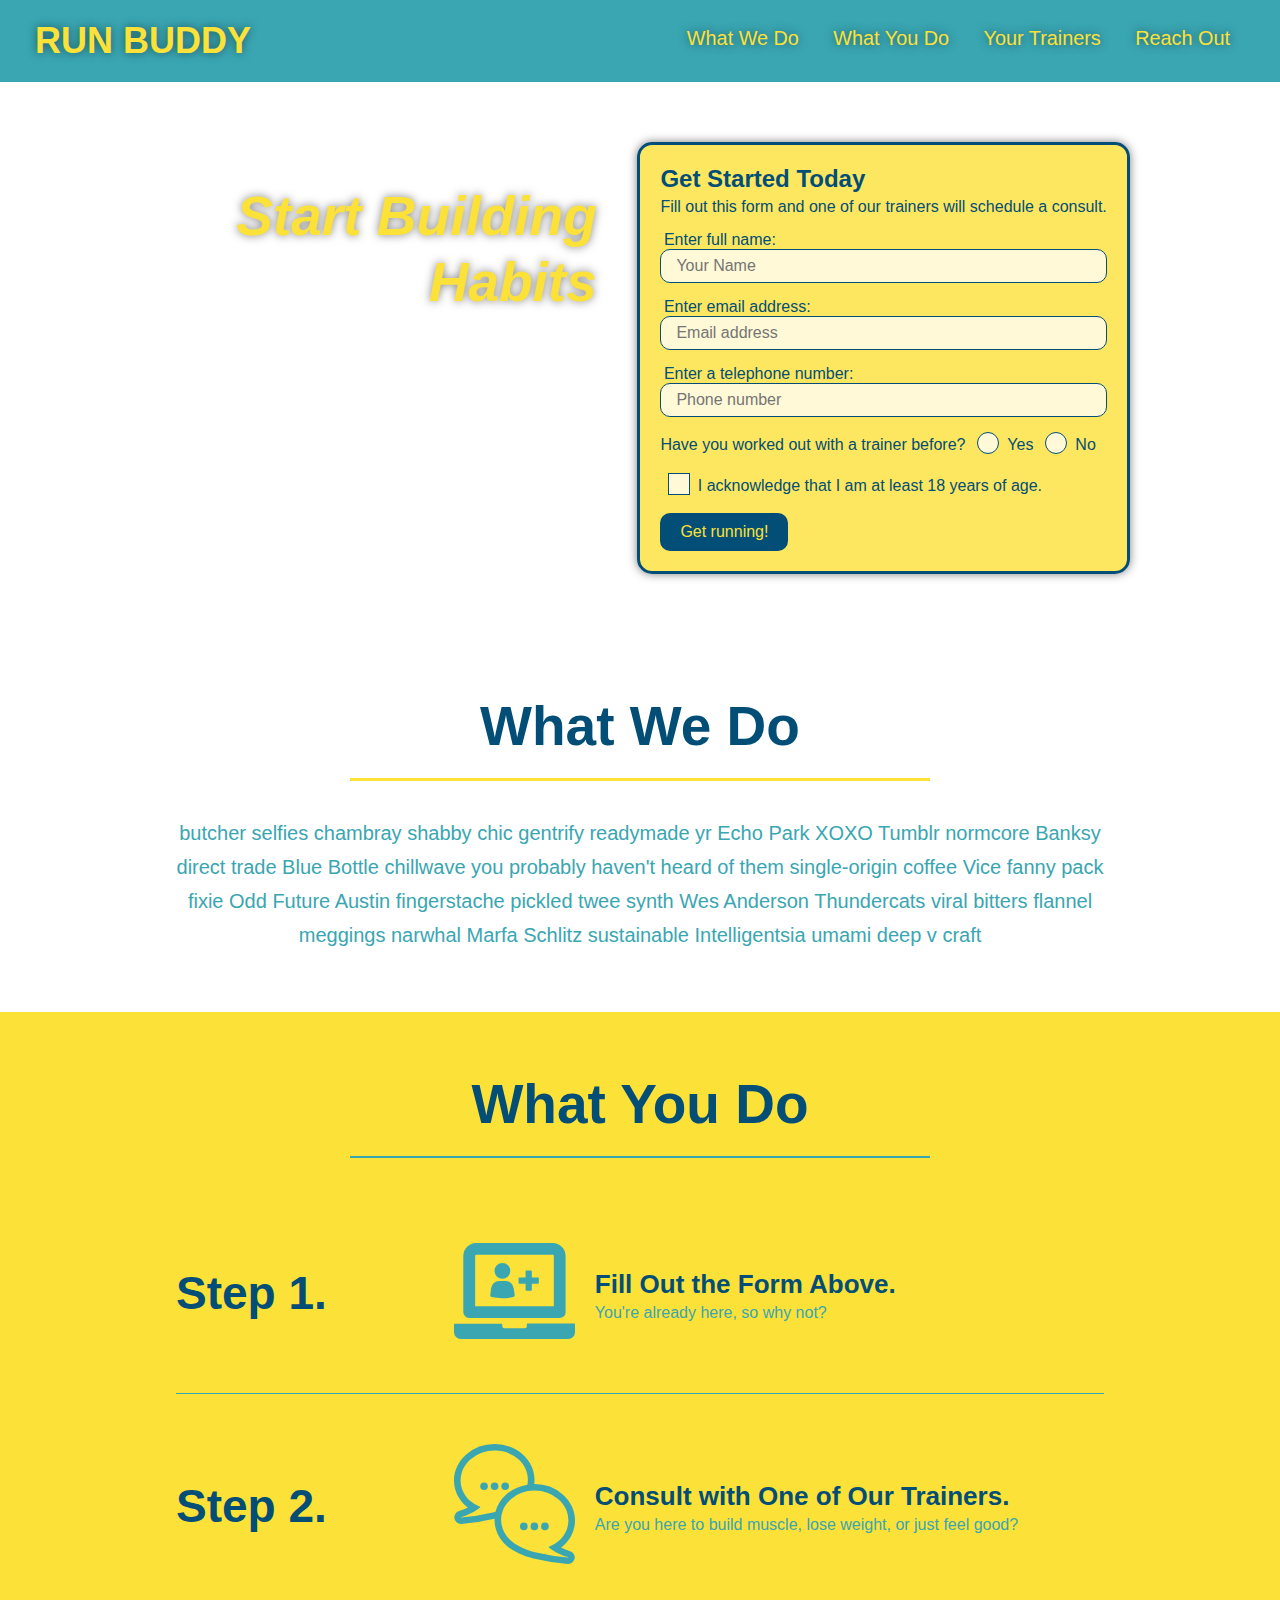
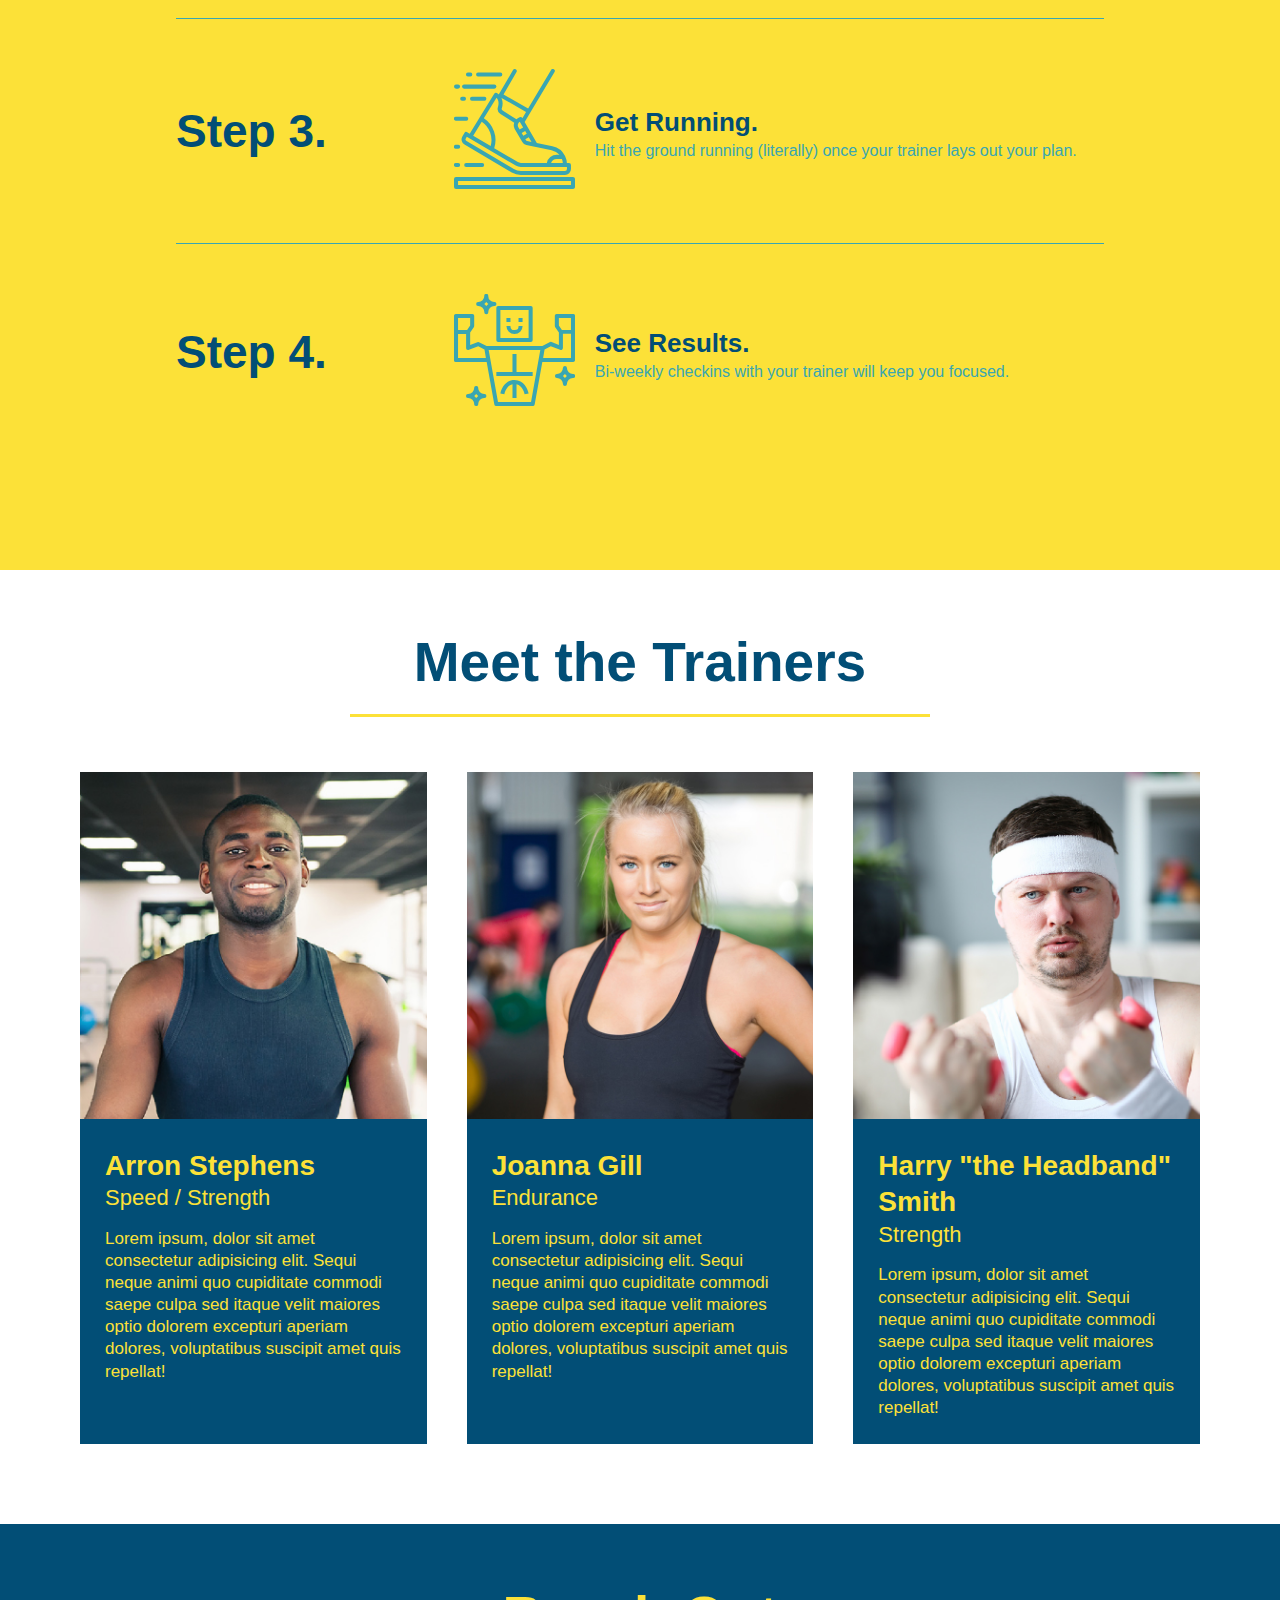
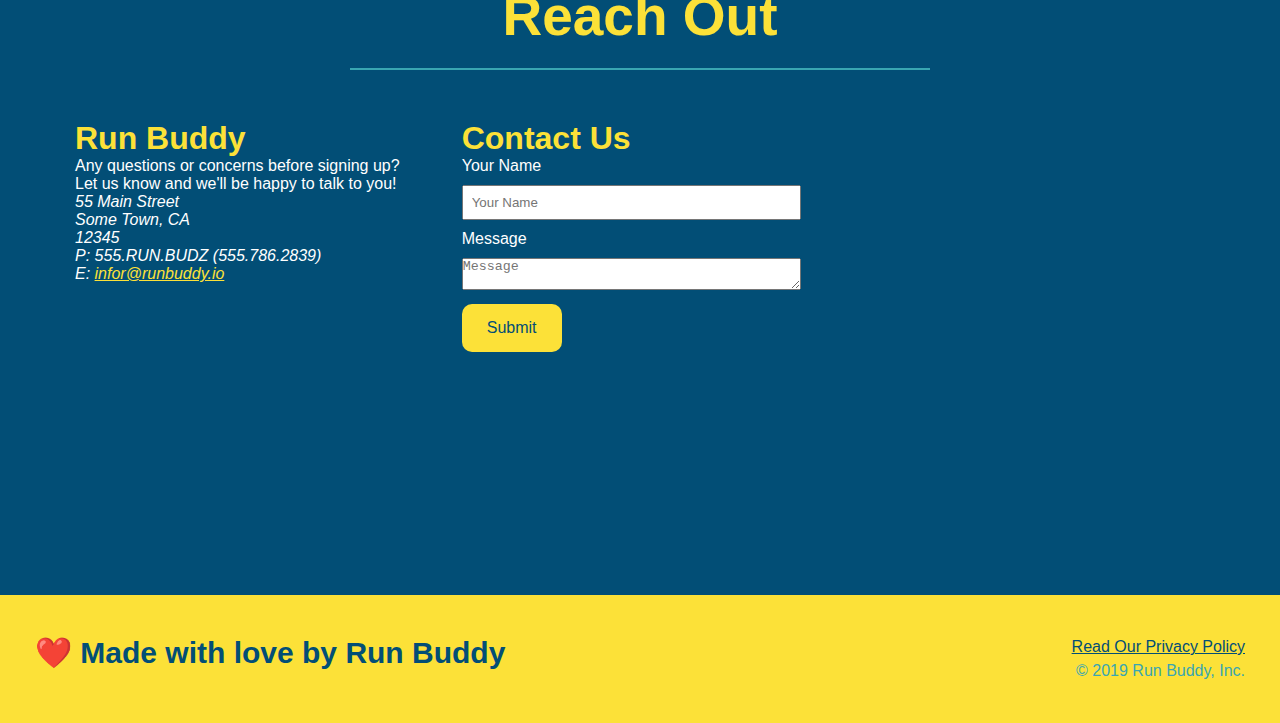
<file: index.html>
<!DOCTYPE html>
<html lang="en">
    <head>
        <meta charset="UTF-8"/>
        <meta name="viewport" content="width=device-widh, initial-scale=1.0"/>
        <title>Run Buddy</title>
    </head>

<link rel="stylesheet" href="./assets/css/style.css" />
    <!-- navigation -->
    <header>
        <h1>
            <a href="/">RUN BUDDY</a>
        </h1>
        <nav>
            <!-- Unordered list element -->
            <ul>
                <li>
                    <!-- anchor element -->
                    <a href="#what-we-do">What We Do</a>
                <li>
                    <a href="#what-you-do">What You Do</a>
                </li>
                <li>
                    <a href="#your-trainers">Your Trainers</a>
                </li>
                <li>
                    <a href="#reach-out">Reach Out</a>
                </li>
            </ul>
        </nav>
    </header>

    <!-- hero/jumbotron -->
    <section class="hero">
      <div class="hero-cta">
        <h2>Start Building Habits</h2>
        <p>
          Lorem ipsum dolor sit amet consectetur adipisicing elit. Eum, consequuntur? Temporibus facere ut neque, esse veritatis eveniet nostrum placeat omnis reiciendis error! Impedit similique commodi alias iusto architecto voluptate quam!
        </p>
      </div>
      
        <div class="hero-form">
           <div>
            <h3>Get Started Today</h3>
            <p>Fill out this form and one of our trainers will schedule a consult.</p>
            <!-- Add form element -->
            <form>
                <label for="name">Enter full name:</label>
                <input type="text" placeholder="Your Name" name="name" id="name" class="form-input"/>

                <label for="email">Enter email address:</label>
                <input type="email" placeholder="Email address" name="email" id="email" class="form-input"/>

                <label for="name">Enter a telephone number:</label>
                <input type="tel" placeholder="Phone number" name="phone" id="phone" class="form-input"/>

              <p>
                Have you worked out with a trainer before?
                <span class="radio-wrapper">
                  <input type="radio" name="trainer-confirm" id="trainer-yes" />
                  <label for="trainer-yes">Yes</label>
                </span>
                <span class="radio-wrapper">
                  <input type="radio" name="trainer-confirm" id="trainer-no" />
                  <label for="trainer-no">No</label>
                </span>
              </p>
              <p>
                <span class="checkbox-wrapper"> 
                  <input type="checkbox" name="age-confirm" id="checkbox"/>
                  <label for="checkbox">I acknowledge that I am at least 18 years of age. </label>
                </span> 
              </p>
                <button type="submit">
                    Get running!
                </button>
            </form>
          </div>
        </div>
    </section>
    <!-- end hero -->

    <!-- "what we do" section -->
<section id="what-we-do" class="intro">
  <div class="flex-row">
    <h2 class="section-title primary-border">What We Do</h2>
  </div>

  <div class="flex-row">
    <p>
      butcher selfies chambray shabby chic gentrify readymade yr Echo Park XOXO Tumblr normcore Banksy direct trade Blue Bottle chillwave you probably haven't heard of them single-origin coffee Vice fanny pack fixie Odd Future Austin fingerstache pickled twee synth Wes Anderson Thundercats viral bitters flannel meggings narwhal Marfa Schlitz sustainable Intelligentsia umami deep v craft
    </p>
  </div>
  </section>
  
  <!-- "what you do" section -->
  <section id="what-you-do" class="steps">
    <div class="flex-row">
      <h2 class="section-title secondary-border">What You Do</h2>
    </div>

    <div class="step">
      <h3>Step 1.</h3>
      <div class="step-info">
        <div class="step-img">
          <img src="assets/images/step-1.svg" alt="" />
        </div>
        <div class="step-text">
          <h4>Fill Out the Form Above.</h4>
          <p>You're already here, so why not?</p>
        </div>
      </div>
    </div>

    <div class="step">
      <h3>Step 2.</h3>
      <div class="step-info">
        <div class="step-img">
          <img src="assets/images/step-2.svg" alt="" />
        </div>
        <div class="step-text">
          <h4>Consult with One of Our Trainers.</h4>
          <p>Are you here to build muscle, lose weight, or just feel good?</p>
        </div>
      </div>
    </div>
  
    <div class="step">
      <h3>Step 3.</h3>
      <div class="step-info">
        <div class="step-img">
          <img src="assets/images/step-3.svg" alt="" />
        </div>
        <div class="step-text">
          <h4>Get Running.</h4>
          <p>Hit the ground running (literally) once your trainer lays out your plan.</p>
        </div>
      </div>
    </div>
    
    <div class="step">
      <h3>Step 4.</h3>
      <div class="step-info">
        <div class="step-img">
          <img src="assets/images/step-4.svg" alt="" />
        </div>
        <div class="step-text">
          <h4>See Results.</h4>
          <p>Bi-weekly checkins with your trainer will keep you focused.</p>
        </div>
      </div>
    </div>
  </section>

     <!-- "meet the trainers" section -->
     <section id="your-trainers">
       <div class="flex-row">
          <h2 class="section-title primary-border">Meet the Trainers</h2>
      </div>

      <div class="trainers">
        <article class="trainer">
            <img src="assets/images/01-05-trainers/trainer-1.jpg" alt="Arron Stephens in his workout clothes, ready to pump iron" />
            <div class="trainer-bio">
              <h3 class="trainer-name">Arron Stephens</h3>
              <h4 class="trainer-role">Speed / Strength</h4>
              <p>
                Lorem ipsum, dolor sit amet consectetur adipisicing elit. Sequi neque animi quo cupiditate commodi saepe culpa sed
                itaque velit maiores optio dolorem excepturi aperiam dolores, voluptatibus suscipit amet quis repellat!
              </p>
            </div>
          </article>

          <article class="trainer">
              <img src="assets/images/01-05-trainers/trainer-2.jpg" alt="Joanna Gill cooling off after a workout" />
              <div class="trainer-bio">
                  <h3 class="trainer-name">Joanna Gill</h3>
                  <h4 class="trainer-role">Endurance</h4>
                  <p>
                    Lorem ipsum, dolor sit amet consectetur adipisicing elit. Sequi neque animi quo cupiditate commodi saepe culpa sed
                    itaque velit maiores optio dolorem excepturi aperiam dolores, voluptatibus suscipit amet quis repellat!
                  </p>
                </div>
          </article>

          <article class="trainer">
              <img src="assets/images/01-05-trainers/trainer-3.jpg" alt="Harry Smith wearing a headband and lifting comically small pink weights" />
              <div class="trainer-bio">
                  <h3 class="trainer-name">Harry "the Headband" Smith</h3>
                  <h4 class="trainer-role">Strength</h4>
                  <p>
                    Lorem ipsum, dolor sit amet consectetur adipisicing elit. Sequi neque animi quo cupiditate commodi saepe culpa sed
                    itaque velit maiores optio dolorem excepturi aperiam dolores, voluptatibus suscipit amet quis repellat!
                  </p>
              </div>
          </article>
            </div>
  </section>

     <!-- "reach out" section -->
     <section id="reach-out" class="contact">
      <div class="flex-row">
        <h2 class="section-title secondary-border">
          Reach Out
        </h2>
      </div>

      <div class="contact-info">
        <div>
          <h3>Run Buddy</h3>
          <p>
            Any questions or concerns before signing up?
            <br />
            Let us know and we'll be happy to talk to you!
          </p>

          <address>
            55 Main Street <br />
            Some Town, CA <br />
            12345 <br />
            P: 555.RUN.BUDZ (555.786.2839) <br />
            E: <a href="mailto:info@runbuddy.io">infor@runbuddy.io</a>
          </address>

          </div>

          <div class="contact-form">
            <h3>Contact Us</h3>
            <div>
              <label for="contact-name">Your Name</label>
              <br />
              <input class="contact-padding" type="text" id="contact-name" placeholder="Your Name">
            </div>
            <div>
              <label for="contact-message">Message</label>
              <br />
              <textarea id="contact-message" placeholder="Message"></textarea>
            </div>
              <button type="submit">Submit</button>
            </form>
          </div>

        <iframe src="https://www.google.com/maps/embed?pb=!1m18!1m12!1m3!1d3162.706125682553!2d-77.47088348525115!3d37.5619869797987!2m3!1f0!2f0!3f0!3m2!1i1024!2i768!4f13.1!3m3!1m2!1s0x89b11155481e5631%3A0x2fa84754956ac759!2s2700%20W%20Broad%20St%2C%20Richmond%2C%20VA%2023220!5e0!3m2!1sen!2sus!4v1653663096546!5m2!1sen!2sus" frameborder="0" style="border:0;" allowfullscreen>
        </iframe>
    </div>
  </section>
     
    <!-- footer -->
    <footer>
        <h2>❤️ Made with love by Run Buddy</h2>
        <div>
            <a href="#">Read Our Privacy Policy</a><br />
            &copy; 2019 Run Buddy, Inc.
          </div>
    </footer>
  </body>
</html>
</file>
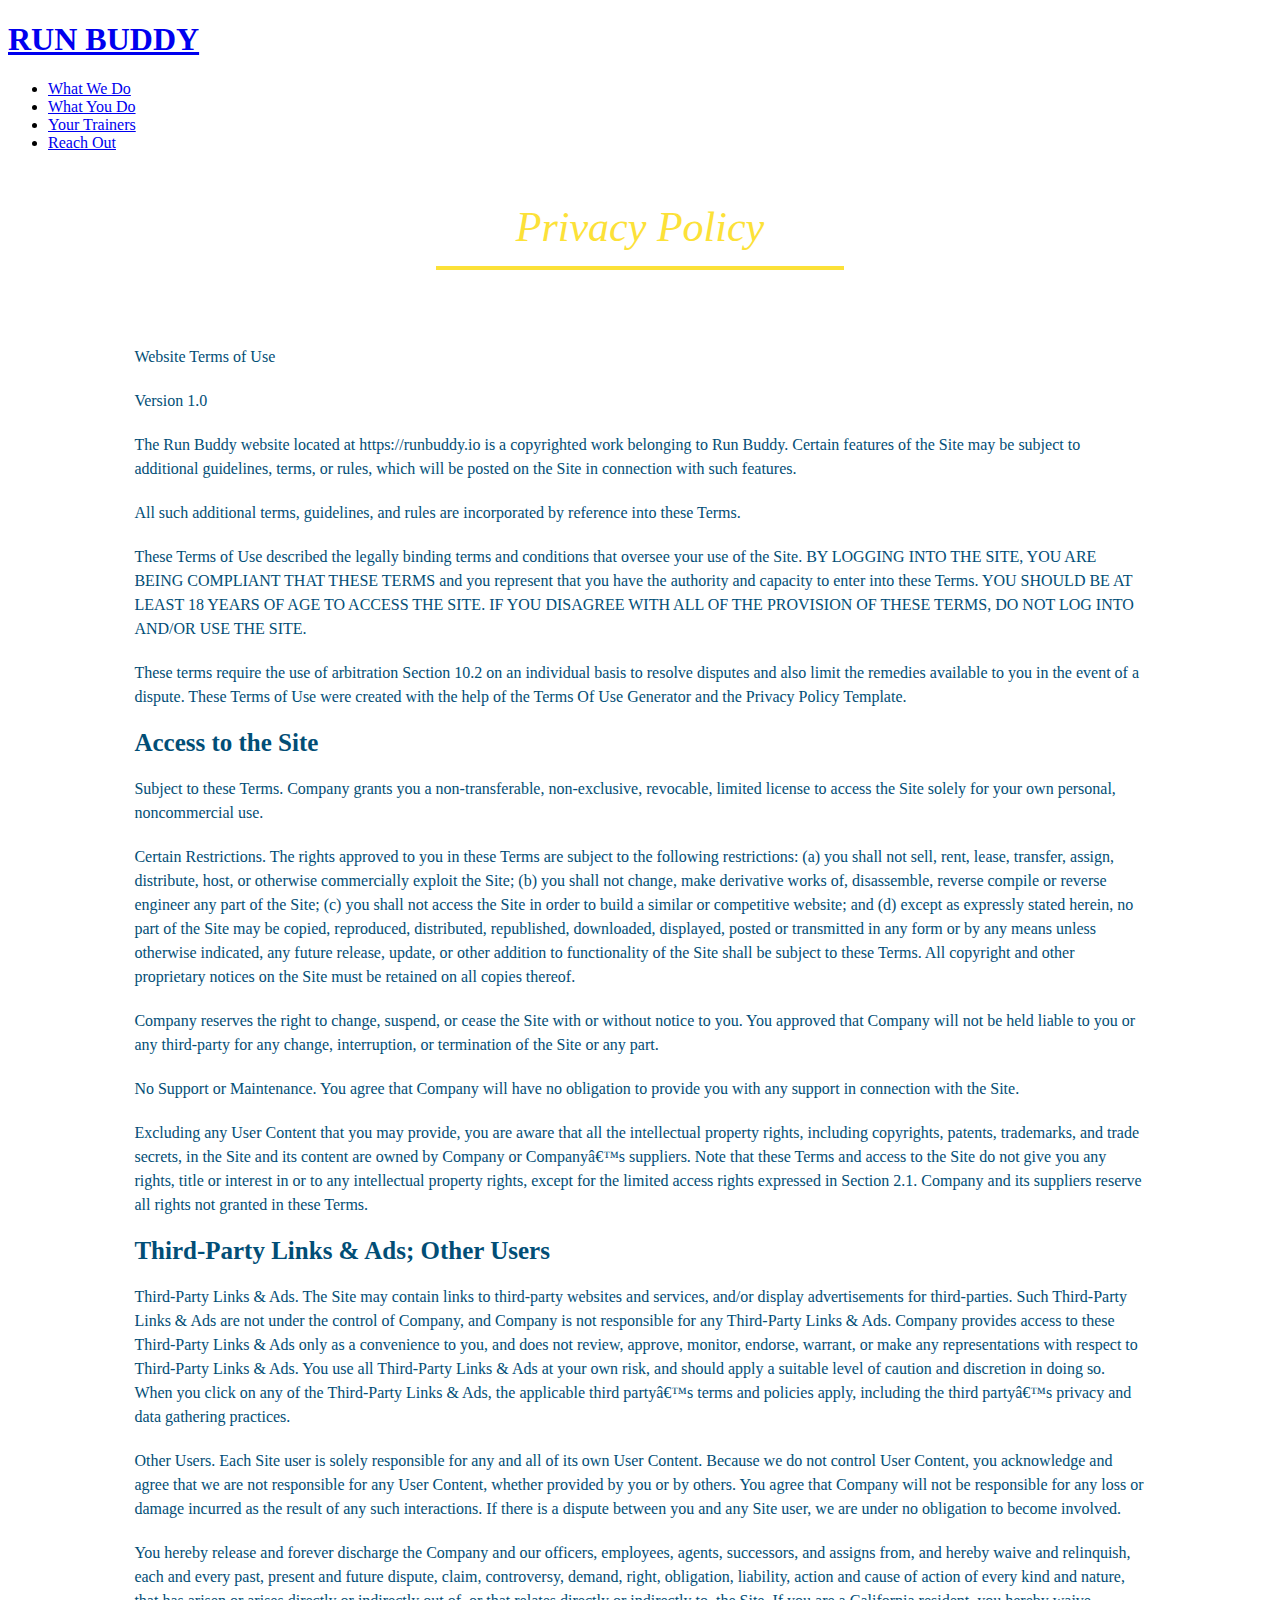
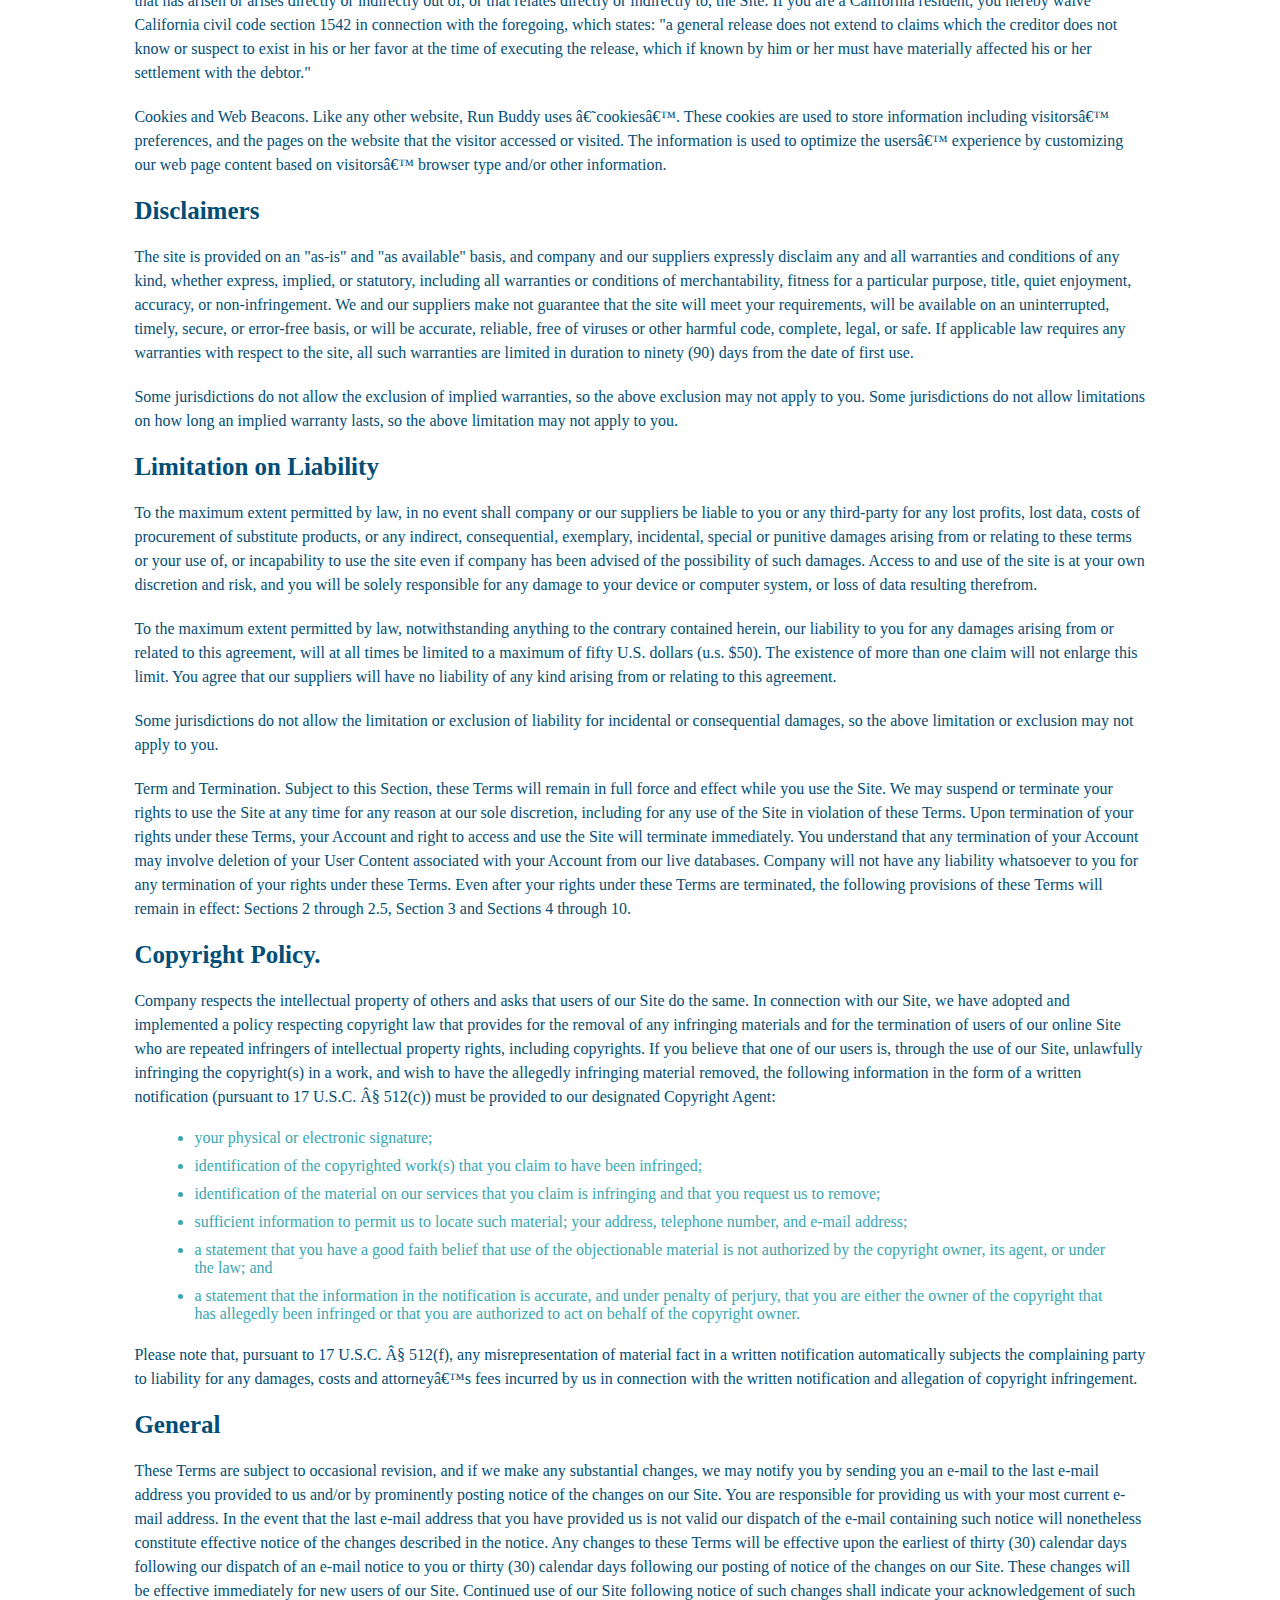
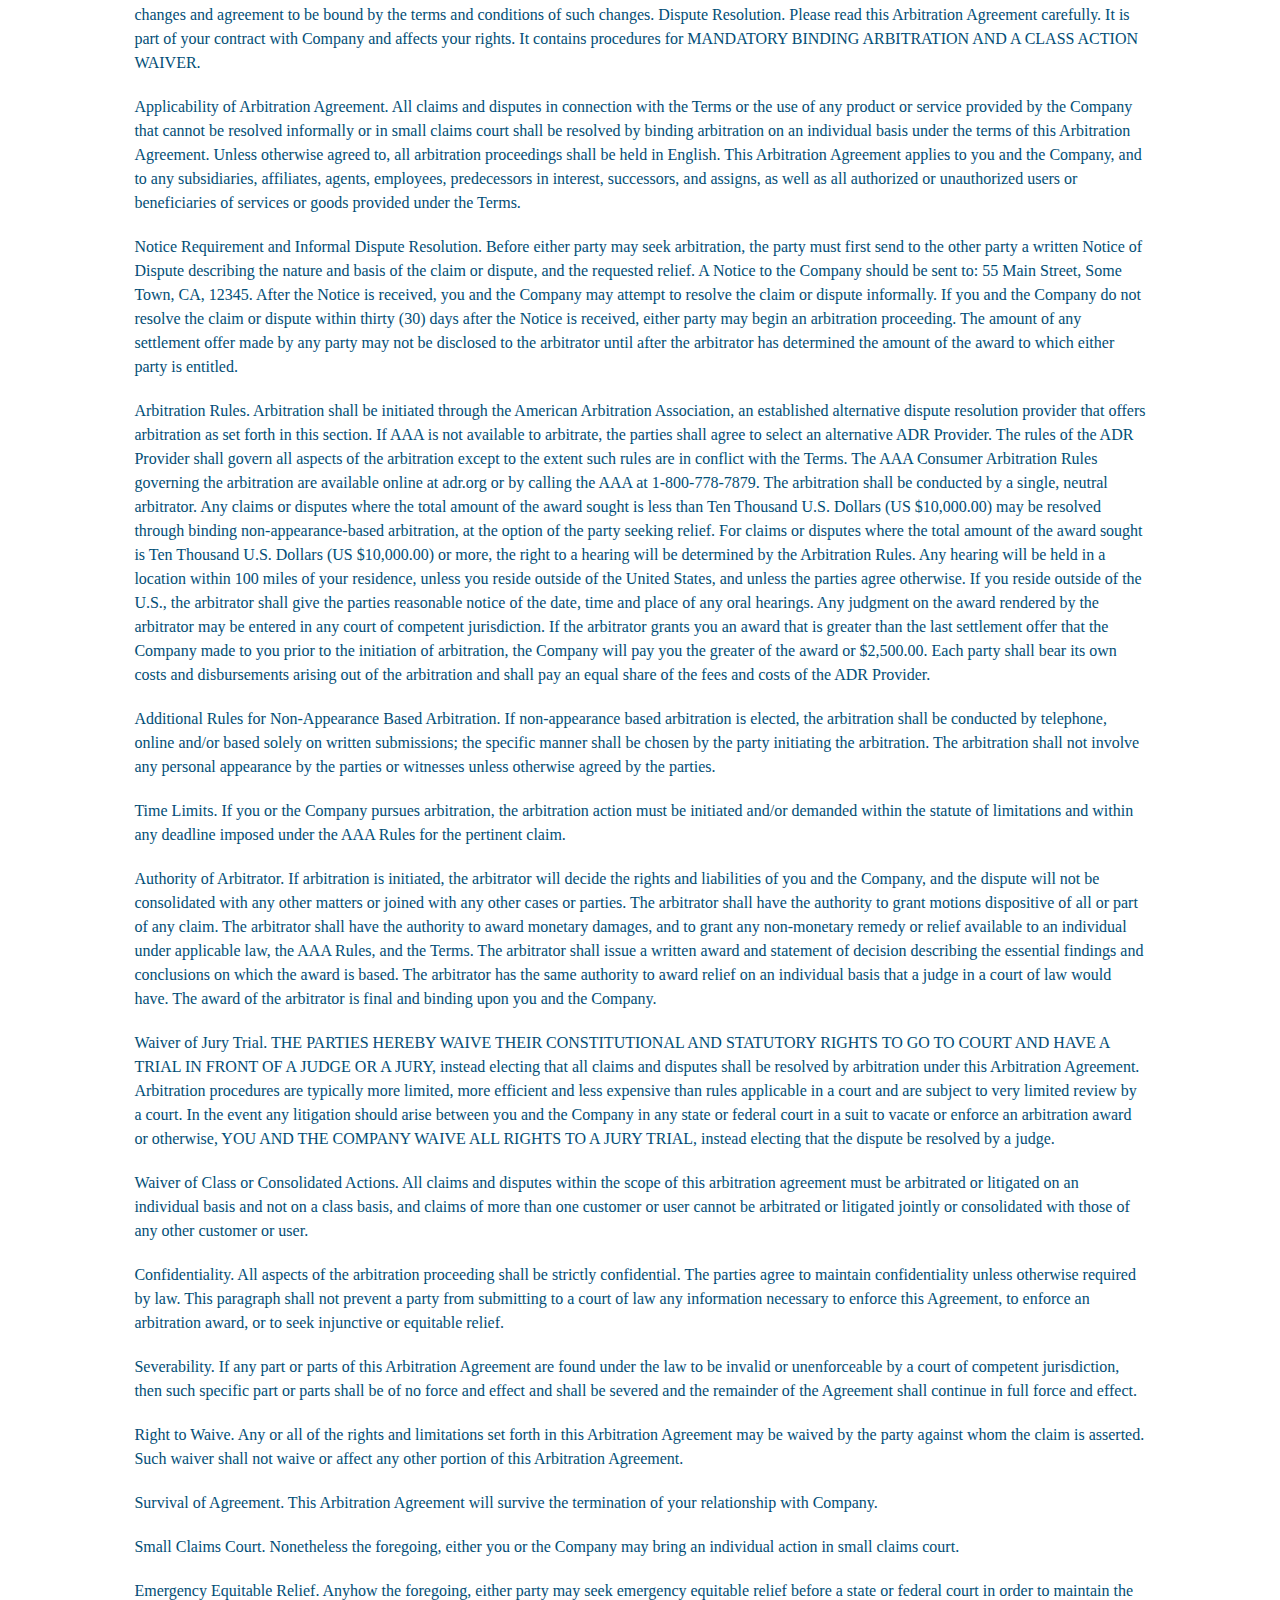
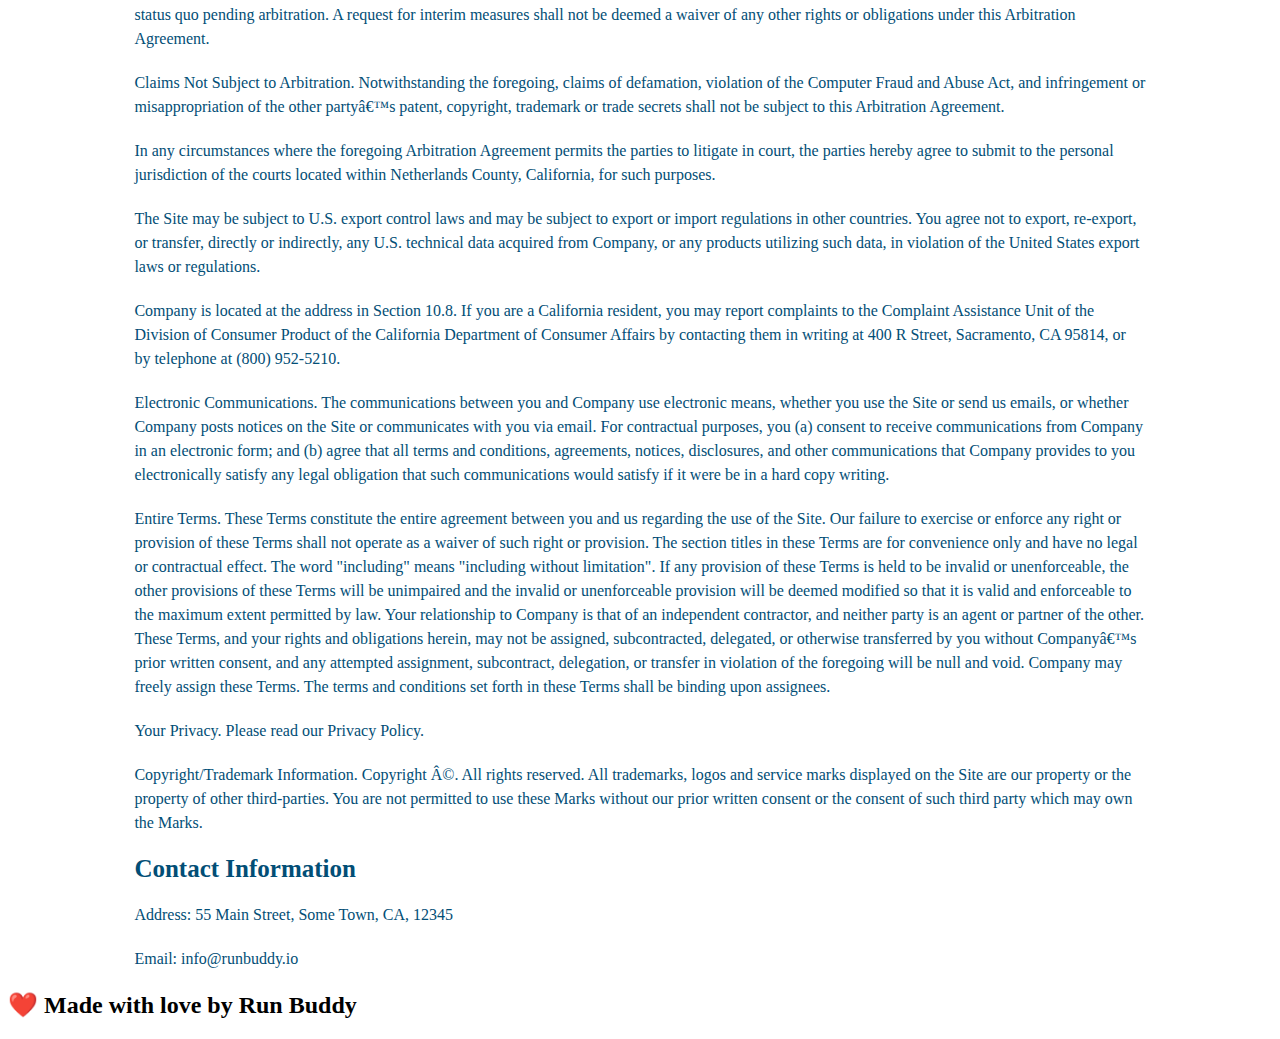
<file: assets/privacy-policy.html>
<!DOCTYPE html>
<html lang="en">
  <head>
    <meta charset="UTF-8" />
    <meta name="viewport" content="width=device-widh, initial-scale=1.0"/>
    <title>Privacy Policy - Run Buddy</title>
<link rel="stylesheet" href="./css/secondary-styles.css" />

 
<header>
  <h1>
      <a href="/">RUN BUDDY</a>
  </h1>
  <nav>
      <!-- Unordered list element -->
      <ul>
          <li>
              <!-- anchor element -->
              <a href="#what-we-do">What We Do</a>
          <li>
              <a href="#what-you-do">What You Do</a>
          </li>
          <li>
              <a href="#your-trainers">Your Trainers</a>
          </li>
          <li>
              <a href="#reach-out">Reach Out</a>
          </li>
      </ul>
  </nav>
</header>
  <!-- navigation -->
  <header>
    <section class="hero">
        <h2 class="page-title">
        Privacy Policy
        </h2>
    </section>

<article class="secondary-content">

    <p>
        Website Terms of Use
      </p>

      <p>
        Version 1.0
      </p>

      <p>
        The Run Buddy website located at https://runbuddy.io is a copyrighted work belonging to Run Buddy. Certain
        features of the Site may be subject to additional guidelines, terms, or rules, which will be posted on the Site
        in connection with such features.
      </p>

      <p>
        All such additional terms, guidelines, and rules are incorporated by reference into these Terms.
      </p>

      <p>
        These Terms of Use described the legally binding terms and conditions that oversee your use of the Site. BY
        LOGGING INTO THE SITE, YOU ARE BEING COMPLIANT THAT THESE TERMS and you represent that you have the authority
        and capacity to enter into these Terms. YOU SHOULD BE AT LEAST 18 YEARS OF AGE TO ACCESS THE SITE. IF YOU
        DISAGREE WITH ALL OF THE PROVISION OF THESE TERMS, DO NOT LOG INTO AND/OR USE THE SITE.
      </p>

      <p>
        These terms require the use of arbitration Section 10.2 on an individual basis to resolve disputes and also
        limit the remedies available to you in the event of a dispute. These Terms of Use were created with the help of
        the Terms Of Use Generator and the Privacy Policy Template.
      </p>

      <h3>
        Access to the Site
      </h3>

      <p>
        Subject to these Terms. Company grants you a non-transferable, non-exclusive, revocable, limited license to
        access the Site solely for your own personal, noncommercial use.
      </p>

      <p>
        Certain Restrictions. The rights approved to you in these Terms are subject to the following restrictions: (a)
        you shall not sell, rent, lease, transfer, assign, distribute, host, or otherwise commercially exploit the Site;
        (b) you shall not change, make derivative works of, disassemble, reverse compile or reverse engineer any part of
        the Site; (c) you shall not access the Site in order to build a similar or competitive website; and (d) except
        as expressly stated herein, no part of the Site may be copied, reproduced, distributed, republished, downloaded,
        displayed, posted or transmitted in any form or by any means unless otherwise indicated, any future release,
        update, or other addition to functionality of the Site shall be subject to these Terms. All copyright and other
        proprietary notices on the Site must be retained on all copies thereof.
      </p>

      <p>
        Company reserves the right to change, suspend, or cease the Site with or without notice to you. You approved
        that Company will not be held liable to you or any third-party for any change, interruption, or termination of
        the Site or any part.
      </p>

      <p>
        No Support or Maintenance. You agree that Company will have no obligation to provide you with any support in
        connection with the Site.
      </p>

      <p>
        Excluding any User Content that you may provide, you are aware that all the intellectual property rights,
        including copyrights, patents, trademarks, and trade secrets, in the Site and its content are owned by Company
        or Companyâ€™s suppliers. Note that these Terms and access to the Site do not give you any rights, title or
        interest in or to any intellectual property rights, except for the limited access rights expressed in Section
        2.1. Company and its suppliers reserve all rights not granted in these Terms.
      </p>

      <h3>
        Third-Party Links & Ads; Other Users
      </h3>

      <p>
        Third-Party Links & Ads. The Site may contain links to third-party websites and services, and/or display
        advertisements for third-parties. Such Third-Party Links & Ads are not under the control of Company, and Company
        is not responsible for any Third-Party Links & Ads. Company provides access to these Third-Party Links & Ads
        only as a convenience to you, and does not review, approve, monitor, endorse, warrant, or make any
        representations with respect to Third-Party Links & Ads. You use all Third-Party Links & Ads at your own risk,
        and should apply a suitable level of caution and discretion in doing so. When you click on any of the
        Third-Party Links & Ads, the applicable third partyâ€™s terms and policies apply, including the third partyâ€™s
        privacy and data gathering practices.
      </p>

      <p>
        Other Users. Each Site user is solely responsible for any and all of its own User Content. Because we do not
        control User Content, you acknowledge and agree that we are not responsible for any User Content, whether
        provided by you or by others. You agree that Company will not be responsible for any loss or damage incurred as
        the result of any such interactions. If there is a dispute between you and any Site user, we are under no
        obligation to become involved.
      </p>

      <p>
        You hereby release and forever discharge the Company and our officers, employees, agents, successors, and
        assigns from, and hereby waive and relinquish, each and every past, present and future dispute, claim,
        controversy, demand, right, obligation, liability, action and cause of action of every kind and nature, that has
        arisen or arises directly or indirectly out of, or that relates directly or indirectly to, the Site. If you are
        a California resident, you hereby waive California civil code section 1542 in connection with the foregoing,
        which states: "a general release does not extend to claims which the creditor does not know or suspect to exist
        in his or her favor at the time of executing the release, which if known by him or her must have materially
        affected his or her settlement with the debtor."
      </p>

      <p>
        Cookies and Web Beacons. Like any other website, Run Buddy uses â€˜cookiesâ€™. These cookies are used to store
        information including visitorsâ€™ preferences, and the pages on the website that the visitor accessed or visited.
        The information is used to optimize the usersâ€™ experience by customizing our web page content based on visitorsâ€™
        browser type and/or other information.
      </p>

      <h3>
        Disclaimers
      </h3>

      <p>
        The site is provided on an "as-is" and "as available" basis, and company and our suppliers expressly disclaim
        any and all warranties and conditions of any kind, whether express, implied, or statutory, including all
        warranties or conditions of merchantability, fitness for a particular purpose, title, quiet enjoyment, accuracy,
        or non-infringement. We and our suppliers make not guarantee that the site will meet your requirements, will be
        available on an uninterrupted, timely, secure, or error-free basis, or will be accurate, reliable, free of
        viruses or other harmful code, complete, legal, or safe. If applicable law requires any warranties with respect
        to the site, all such warranties are limited in duration to ninety (90) days from the date of first use.
      </p>

      <p>
        Some jurisdictions do not allow the exclusion of implied warranties, so the above exclusion may not apply to
        you. Some jurisdictions do not allow limitations on how long an implied warranty lasts, so the above limitation
        may not apply to you.
      </p>

      <h3>
        Limitation on Liability
      </h3>

      <p>
        To the maximum extent permitted by law, in no event shall company or our suppliers be liable to you or any
        third-party for any lost profits, lost data, costs of procurement of substitute products, or any indirect,
        consequential, exemplary, incidental, special or punitive damages arising from or relating to these terms or
        your use of, or incapability to use the site even if company has been advised of the possibility of such
        damages. Access to and use of the site is at your own discretion and risk, and you will be solely responsible
        for any damage to your device or computer system, or loss of data resulting therefrom.
      </p>

      <p>
        To the maximum extent permitted by law, notwithstanding anything to the contrary contained herein, our liability
        to you for any damages arising from or related to this agreement, will at all times be limited to a maximum of
        fifty U.S. dollars (u.s. $50). The existence of more than one claim will not enlarge this limit. You agree that
        our suppliers will have no liability of any kind arising from or relating to this agreement.
      </p>

      <p>
        Some jurisdictions do not allow the limitation or exclusion of liability for incidental or consequential
        damages, so the above limitation or exclusion may not apply to you.
      </p>

      <p>
        Term and Termination. Subject to this Section, these Terms will remain in full force and effect while you use
        the Site. We may suspend or terminate your rights to use the Site at any time for any reason at our sole
        discretion, including for any use of the Site in violation of these Terms. Upon termination of your rights under
        these Terms, your Account and right to access and use the Site will terminate immediately. You understand that
        any termination of your Account may involve deletion of your User Content associated with your Account from our
        live databases. Company will not have any liability whatsoever to you for any termination of your rights under
        these Terms. Even after your rights under these Terms are terminated, the following provisions of these Terms
        will remain in effect: Sections 2 through 2.5, Section 3 and Sections 4 through 10.
      </p>

      <h3>
        Copyright Policy.
      </h3>

      <p>
        Company respects the intellectual property of others and asks that users of our Site do the same. In connection
        with our Site, we have adopted and implemented a policy respecting copyright law that provides for the removal
        of any infringing materials and for the termination of users of our online Site who are repeated infringers of
        intellectual property rights, including copyrights. If you believe that one of our users is, through the use of
        our Site, unlawfully infringing the copyright(s) in a work, and wish to have the allegedly infringing material
        removed, the following information in the form of a written notification (pursuant to 17 U.S.C. Â§ 512(c)) must
        be provided to our designated Copyright Agent:
      </p>

      <ul>
        <li>
          your physical or electronic signature;
        </li>
        <li>
          identification of the copyrighted work(s) that you claim to have been infringed;
        </li>
        <li>
          identification of the material on our services that you claim is infringing and that you request us to remove;
        </li>
        <li>
          sufficient information to permit us to locate such material; your address, telephone number, and e-mail
          address;
        </li>
        <li>
          a statement that you have a good faith belief that use of the objectionable material is not authorized by the
          copyright owner, its agent, or under the law; and
        </li>
        <li>
          a statement that the information in the notification is accurate, and under penalty of perjury, that you are
          either the owner of the copyright that has allegedly been infringed or that you are authorized to act on
          behalf of the copyright owner.
        </li>
      </ul>

      <p>
        Please note that, pursuant to 17 U.S.C. Â§ 512(f), any misrepresentation of material fact in a written
        notification automatically subjects the complaining party to liability for any damages, costs and attorneyâ€™s
        fees incurred by us in connection with the written notification and allegation of copyright infringement.
      </p>

      <h3>
        General
      </h3>

      <p>
        These Terms are subject to occasional revision, and if we make any substantial changes, we may notify you by
        sending you an e-mail to the last e-mail address you provided to us and/or by prominently posting notice of the
        changes on our Site. You are responsible for providing us with your most current e-mail address. In the event
        that the last e-mail address that you have provided us is not valid our dispatch of the e-mail containing such
        notice will nonetheless constitute effective notice of the changes described in the notice. Any changes to these
        Terms will be effective upon the earliest of thirty (30) calendar days following our dispatch of an e-mail
        notice to you or thirty (30) calendar days following our posting of notice of the changes on our Site. These
        changes will be effective immediately for new users of our Site. Continued use of our Site following notice of
        such changes shall indicate your acknowledgement of such changes and agreement to be bound by the terms and
        conditions of such changes. Dispute Resolution. Please read this Arbitration Agreement carefully. It is part of
        your contract with Company and affects your rights. It contains procedures for MANDATORY BINDING ARBITRATION AND
        A CLASS ACTION WAIVER.
      </p>

      <p>
        Applicability of Arbitration Agreement. All claims and disputes in connection with the Terms or the use of any
        product or service provided by the Company that cannot be resolved informally or in small claims court shall be
        resolved by binding arbitration on an individual basis under the terms of this Arbitration Agreement. Unless
        otherwise agreed to, all arbitration proceedings shall be held in English. This Arbitration Agreement applies to
        you and the Company, and to any subsidiaries, affiliates, agents, employees, predecessors in interest,
        successors, and assigns, as well as all authorized or unauthorized users or beneficiaries of services or goods
        provided under the Terms.
      </p>

      <p>
        Notice Requirement and Informal Dispute Resolution. Before either party may seek arbitration, the party must
        first send to the other party a written Notice of Dispute describing the nature and basis of the claim or
        dispute, and the requested relief. A Notice to the Company should be sent to: 55 Main Street, Some Town, CA,
        12345. After the Notice is received, you and the Company may attempt to resolve the claim or dispute informally.
        If you and the Company do not resolve the claim or dispute within thirty (30) days after the Notice is received,
        either party may begin an arbitration proceeding. The amount of any settlement offer made by any party may not
        be disclosed to the arbitrator until after the arbitrator has determined the amount of the award to which either
        party is entitled.
      </p>

      <p>
        Arbitration Rules. Arbitration shall be initiated through the American Arbitration Association, an established
        alternative dispute resolution provider that offers arbitration as set forth in this section. If AAA is not
        available to arbitrate, the parties shall agree to select an alternative ADR Provider. The rules of the ADR
        Provider shall govern all aspects of the arbitration except to the extent such rules are in conflict with the
        Terms. The AAA Consumer Arbitration Rules governing the arbitration are available online at adr.org or by
        calling the AAA at 1-800-778-7879. The arbitration shall be conducted by a single, neutral arbitrator. Any
        claims or disputes where the total amount of the award sought is less than Ten Thousand U.S. Dollars (US
        $10,000.00) may be resolved through binding non-appearance-based arbitration, at the option of the party seeking
        relief. For claims or disputes where the total amount of the award sought is Ten Thousand U.S. Dollars (US
        $10,000.00) or more, the right to a hearing will be determined by the Arbitration Rules. Any hearing will be
        held in a location within 100 miles of your residence, unless you reside outside of the United States, and
        unless the parties agree otherwise. If you reside outside of the U.S., the arbitrator shall give the parties
        reasonable notice of the date, time and place of any oral hearings. Any judgment on the award rendered by the
        arbitrator may be entered in any court of competent jurisdiction. If the arbitrator grants you an award that is
        greater than the last settlement offer that the Company made to you prior to the initiation of arbitration, the
        Company will pay you the greater of the award or $2,500.00. Each party shall bear its own costs and
        disbursements arising out of the arbitration and shall pay an equal share of the fees and costs of the ADR
        Provider.
      </p>

      <p>
        Additional Rules for Non-Appearance Based Arbitration. If non-appearance based arbitration is elected, the
        arbitration shall be conducted by telephone, online and/or based solely on written submissions; the specific
        manner shall be chosen by the party initiating the arbitration. The arbitration shall not involve any personal
        appearance by the parties or witnesses unless otherwise agreed by the parties.
      </p>

      <p>
        Time Limits. If you or the Company pursues arbitration, the arbitration action must be initiated and/or demanded
        within the statute of limitations and within any deadline imposed under the AAA Rules for the pertinent claim.
      </p>

      <p>
        Authority of Arbitrator. If arbitration is initiated, the arbitrator will decide the rights and liabilities of
        you and the Company, and the dispute will not be consolidated with any other matters or joined with any other
        cases or parties. The arbitrator shall have the authority to grant motions dispositive of all or part of any
        claim. The arbitrator shall have the authority to award monetary damages, and to grant any non-monetary remedy
        or relief available to an individual under applicable law, the AAA Rules, and the Terms. The arbitrator shall
        issue a written award and statement of decision describing the essential findings and conclusions on which the
        award is based. The arbitrator has the same authority to award relief on an individual basis that a judge in a
        court of law would have. The award of the arbitrator is final and binding upon you and the Company.
      </p>

      <p>
        Waiver of Jury Trial. THE PARTIES HEREBY WAIVE THEIR CONSTITUTIONAL AND STATUTORY RIGHTS TO GO TO COURT AND HAVE
        A TRIAL IN FRONT OF A JUDGE OR A JURY, instead electing that all claims and disputes shall be resolved by
        arbitration under this Arbitration Agreement. Arbitration procedures are typically more limited, more efficient
        and less expensive than rules applicable in a court and are subject to very limited review by a court. In the
        event any litigation should arise between you and the Company in any state or federal court in a suit to vacate
        or enforce an arbitration award or otherwise, YOU AND THE COMPANY WAIVE ALL RIGHTS TO A JURY TRIAL, instead
        electing that the dispute be resolved by a judge.
      </p>

      <p>
        Waiver of Class or Consolidated Actions. All claims and disputes within the scope of this arbitration agreement
        must be arbitrated or litigated on an individual basis and not on a class basis, and claims of more than one
        customer or user cannot be arbitrated or litigated jointly or consolidated with those of any other customer or
        user.
      </p>

      <p>
        Confidentiality. All aspects of the arbitration proceeding shall be strictly confidential. The parties agree to
        maintain confidentiality unless otherwise required by law. This paragraph shall not prevent a party from
        submitting to a court of law any information necessary to enforce this Agreement, to enforce an arbitration
        award, or to seek injunctive or equitable relief.
      </p>

      <p>
        Severability. If any part or parts of this Arbitration Agreement are found under the law to be invalid or
        unenforceable by a court of competent jurisdiction, then such specific part or parts shall be of no force and
        effect and shall be severed and the remainder of the Agreement shall continue in full force and effect.
      </p>

      <p>
        Right to Waive. Any or all of the rights and limitations set forth in this Arbitration Agreement may be waived
        by the party against whom the claim is asserted. Such waiver shall not waive or affect any other portion of this
        Arbitration Agreement.
      </p>

      <p>
        Survival of Agreement. This Arbitration Agreement will survive the termination of your relationship with
        Company.
      </p>

      <p>
        Small Claims Court. Nonetheless the foregoing, either you or the Company may bring an individual action in small
        claims court.
      </p>

      <p>
        Emergency Equitable Relief. Anyhow the foregoing, either party may seek emergency equitable relief before a
        state or federal court in order to maintain the status quo pending arbitration. A request for interim measures
        shall not be deemed a waiver of any other rights or obligations under this Arbitration Agreement.
      </p>

      <p>
        Claims Not Subject to Arbitration. Notwithstanding the foregoing, claims of defamation, violation of the
        Computer Fraud and Abuse Act, and infringement or misappropriation of the other partyâ€™s patent, copyright,
        trademark or trade secrets shall not be subject to this Arbitration Agreement.
      </p>

      <p>
        In any circumstances where the foregoing Arbitration Agreement permits the parties to litigate in court, the
        parties hereby agree to submit to the personal jurisdiction of the courts located within Netherlands County,
        California, for such purposes.
      </p>

      <p>
        The Site may be subject to U.S. export control laws and may be subject to export or import regulations in other
        countries. You agree not to export, re-export, or transfer, directly or indirectly, any U.S. technical data
        acquired from Company, or any products utilizing such data, in violation of the United States export laws or
        regulations.
      </p>

      <p>
        Company is located at the address in Section 10.8. If you are a California resident, you may report complaints
        to the Complaint Assistance Unit of the Division of Consumer Product of the California Department of Consumer
        Affairs by contacting them in writing at 400 R Street, Sacramento, CA 95814, or by telephone at (800) 952-5210.
      </p>

      <p>
        Electronic Communications. The communications between you and Company use electronic means, whether you use the
        Site or send us emails, or whether Company posts notices on the Site or communicates with you via email. For
        contractual purposes, you (a) consent to receive communications from Company in an electronic form; and (b)
        agree that all terms and conditions, agreements, notices, disclosures, and other communications that Company
        provides to you electronically satisfy any legal obligation that such communications would satisfy if it were be
        in a hard copy writing.
      </p>

      <p>
        Entire Terms. These Terms constitute the entire agreement between you and us regarding the use of the Site. Our
        failure to exercise or enforce any right or provision of these Terms shall not operate as a waiver of such right
        or provision. The section titles in these Terms are for convenience only and have no legal or contractual
        effect. The word "including" means "including without limitation". If any provision of these Terms is held to be
        invalid or unenforceable, the other provisions of these Terms will be unimpaired and the invalid or
        unenforceable provision will be deemed modified so that it is valid and enforceable to the maximum extent
        permitted by law. Your relationship to Company is that of an independent contractor, and neither party is an
        agent or partner of the other. These Terms, and your rights and obligations herein, may not be assigned,
        subcontracted, delegated, or otherwise transferred by you without Companyâ€™s prior written consent, and any
        attempted assignment, subcontract, delegation, or transfer in violation of the foregoing will be null and void.
        Company may freely assign these Terms. The terms and conditions set forth in these Terms shall be binding upon
        assignees.
      </p>

      <p>
        Your Privacy. Please read our Privacy Policy.
      </p>

      <p>
        Copyright/Trademark Information. Copyright Â©. All rights reserved. All trademarks, logos and service marks
        displayed on the Site are our property or the property of other third-parties. You are not permitted to use
        these Marks without our prior written consent or the consent of such third party which may own the Marks.
      </p>

      <h3>
        Contact Information
      </h3>

      <p>
        Address: 55 Main Street, Some Town, CA, 12345
      </p>

      <p>
        Email: info@runbuddy.io
      </p>
</article>
  <body>
  </body>

  <footer>
    <h2>❤️ Made with love by Run Buddy</h2>
    
</footer>

</html>
</file>
<file: assets/css/style.css>
* {
    margin: 0;
    padding: 0;
    box-sizing: border-box;
  }

:root {
  --primary-color: #fce138;
  --secondary-color: #024e76;
  --tertiary-color: #39a6b2;
}

body {
    /* more on this crazy alphanumerical value in a minute! */
    color: var(--tertiary-color);
    font-family: Helvetica, Arial, sans-serif;
  }

  /* apply styles to <header> */
header {
    padding: 20px 35px;
    background-color: var(--tertiary-color);
    display: flex;
    justify-content: space-between;
    flex-wrap: wrap;
    position: -webkit-sticky;
    position: sticky;
    top: 0;
    background-image: url(https://static.fullstack-bootcamp.com/module-2/flipped-hero-image.jpg);
    background-size: cover;
    background-attachment: fixed;
    background-position: 80%;
    z-index: 9999;
  }

  header h1 {
    font-weight: bold;
    font-size: 36px;
    color: var(--primary-color);
    margin: 0;
    text-shadow: 0 0 10px rgba(0, 0, 0, 0.5);
  }
  
  header a {
    text-decoration: none;
    color: var(--primary-color);
  }

  header nav {
      margin: 7px 0;
  }

header nav ul li {
    display: inline;
    flex-wrap: wrap;
    justify-content: space-between;
    align-items: center;
    list-style:none;
}

header nav ul li a {
    padding: 10px 15px;
    font-weight: lighter;
    font-size: 1.55vw;
    text-shadow: 0 0 10px rgba(0, 0, 0, 0.5);
  }

header nav ul li a:hover {
  background: var(--primary-color);
  color: var(--secondary-color);
  border-radius: 15px;
  text-shadow: none;
}

  footer {
    background: var(--primary-color);
    width: 100%;
    padding: 40px 35px;
    display: flex;
    justify-content: space-between;
    flex-wrap: wrap;
  }

  footer h2 { 
    color: var(--secondary-color);
    font-size: 30px;
    margin: 0;
  }

  footer div {
    line-height: 1.5;
    text-align:right;
     
  }

  footer a {
    color: var(--secondary-color);
     }


  section {
    padding: 60px;
  }

  /* Hero Style Start */
  /*homepage hero*/
  .hero {
    background-image: url(https://static.fullstack-bootcamp.com/module-2/flipped-hero-image.jpg);
    background-size: cover;
    background-position: center;
    display: flex;
    justify-content: center;
    flex-wrap: wrap;
    align-items: flex-start;
    background-attachment: fixed;
    background-position: 80%;
  }

  .hero-form{
    background-color:rgb(252, 225, 56, 0.8);
    padding: 20px;
    color: var(--secondary-color);
    border: solid 3px var(--secondary-color);
    box-shadow: 0 0 10px rgba(0, 0, 0, 0.5);
    border-radius: 15px;
  }

  .hero-form h3{
    font-size: 24px;
    margin: 0px;
  }

  .hero-form p{
    margin: 5px 0 15px 0;
  }

  .form-input {
    border: 1px solid var(--secondary-color);
    display: block;
    padding: 7px 15px;
    font-size: 16px;
    color: var(--secondary-color);
    width: 100%;
    margin-bottom: 15px;
    border-radius: 10px;
    background-color: rgba(255, 255, 255, 0.75);
  }

  .form-input:focus {
    background-color: rgba(255, 255, 255, 1);
    outline: none;
  }

  .hero-form label{
    width: 40%;
    margin: 3.5px;
  }

  .hero-cta{
    width: 35%;
    text-align: right;
    margin: 3.5%;
    color: #fff;
    font-size: 18px;
    line-height: 1.2;
  }

  .hero-cta h2{
    font-style: italic;
    font-size: 55px;
    color:var(--primary-color);
    text-shadow: 0 0 10px rgba(0, 0, 0, 0.5);
  }

  .hero-form button {
    background-color: var(--secondary-color);
    color: var(--primary-color);
    border: none;
    padding: 10px 20px;
    font-size: 16px;
    border-radius: 10px;
  }

  .hero-form button:hover {
    background-color: var(--tertiary-color);
  }

  /* This CSS allows the default buttons/checks to hide and creates new ones*/
  .checkbox-wrapper input, .radio-wrapper input {
    opacity: 0;
  }

  .checkbox-wrapper label, .radio-wrapper label {
    position: relative;
    left: 10px;
    margin: 10px;
    line-height: 1.6;
  }

  /*Pseudo-elements for buttons*/
  .checkbox-wrapper label::before, .radio-wrapper label::before {
    content: "";
    height: 20px;
    width: 20px;
    background: rgba(255, 255, 255, 0.75);
    border: 1px solid var(--secondary-color);
    position: absolute;
    top: -4px;
    left: -30px;
  }

  /* round the radio button*/
  .radio-wrapper label::before {
    border-radius: 50%;
  }

/* define how the buttons display when selected*/
  .radio-wrapper label::after {
  content: "";
  width: 20px;
  height: 20px;
  border-radius: 50%;
  background: var(--secondary-color);
  position: absolute;
  left: -29px;
  top: -3px;
  background-image: radial-gradient(circle, #39a6b2, #024e76);
  }

  .checkbox-wrapper label::after {
    content: "";
    height: 6px;
    width: 14px;
    border-left: 2px solid var(--secondary-color);
    border-bottom: 2px solid var(--secondary-color);
    position: absolute;
    left: -26px;
    top: 1px;
    transform: rotate(-58deg);
  }

.checkbox-wrapper input + label::after,
.radio-wrapper input + label::after {
  content: none;
}

.checkbox-wrapper input:checked + label::after,
.radio-wrapper input:checked + label::after {
  content: "";
}

/* Hero Style End */

    .section-title {
      font-size: 48px;
      color: var(--secondary-color);
      padding-bottom: 20px;
      text-align: center;
      margin-bottom: 0 auto 35px auto;
      width: 50%;
    }
    
    .primary-border {
      border-color: var(--primary-color);
    }
    
    .secondary-border {
      border-color: var(--tertiary-color);
    }

    /*Start what we do section*/
    .section-title{
      font-size: 55px;
      border-bottom: 3px solid;
      border-color: var(--primary-color);
      color: var(--secondary-color);
      padding-bottom: 20px;
      text-align: center;
      margin: 0 auto 35px auto;
      width: 50%;
    }
    
    .intro p {
      line-height: 1.7;
      color: var(--tertiary-color);
      width: 80%;
      font-size: 20px;
      margin: 0 auto;
      text-align: center;
    }

/*Start what YOU do section & STEPS*/
    .section title{
      font-size: 55px;
      border-bottom: 3px solid;
      color: var(--secondary-color);
      padding-bottom: 20px;
      text-align: center;
      margin: 0 auto 35px auto;
      width: 50%

    }
    .steps {
      background: var(--primary-color);
    }

    .step {
      margin: 50px auto;
      padding-bottom: 50px;
      width: 80%;
      display: flex;
      flex-wrap: wrap;
      align-items: center;
      justify-content: space-between;
      border-bottom: 1px solid var(--tertiary-color);
    }

    .step:last-child {
      border-bottom: none;
    }

    .step h3 {
      color: var(--secondary-color);
      font-size: 46px;
      flex: 1 30%;
    }

    .step-info{
      flex: 2 70%;
      display: flex;
      flex-wrap: wrap;
      align-items: center;
    }

    .step-img{
      flex: 1 12%;
      margin-right: 20px;
    }

    .steps-img img {
      max-width: 100%;
    }

    .step-text{
      flex: 12;
    }

    .step-text h4{
      font-size: 26px;
      line-height: 1.5;
      color:var(--secondary-color);
    }

    .steps-text p {
      color: var(--tertiary-color);
      font-size:18px;
    }

    /*Meet your trainers section*/
    .trainers{
      width: 100%;
      margin: 0 auto;
      display: flex;
      flex-wrap: wrap;
      justify-content: space-around;
    }

    .trainer {
      margin: 20px;
      flex: 1;
      background: var(--secondary-color);
      color: var(--primary-color);
    }

    .trainer img {
      width: 100%;
    }

    .trainer-bio {
      padding: 25px;
      line-height: 1.3;
    }

    .trainer-bio h3 {
      font-size: 28px;
    }
    
    .trainer-bio h4 {
      font-weight: lighter;
      font-size: 22px;
      margin-bottom: 15px;
    }
    
    .trainer-bio p {
      font-size: 17px;
    }
/*REACH OUT STYLES*/
    .contact {
      background: var(--secondary-color);
    }

    .contact-padding{
      margin: 10px 0px 10px;
      width: 95%;
      padding: 8px;
    }

   #contact-message{
      margin: 10px 0px 10px;
      width: 95%
    }

    .contact h2{
      color: var(--primary-color);
    }

    .contact-info >*{
      flex: 1;
      margin: 15px;
    }

    .contact-info{
      display: flex;
      justify-content: space-between;
      flex-wrap: wrap;
    }

    .contact-info iframe{
      height: 400px;
    }

    .contact-info div {
      color: white;
      }

    .contact-info h3{
     color: var(--primary-color);
     font-size: 32px;
      }

     .contact-info p .contact-info address {
        margin: 20px 0;
        line-height: 1.5;
        font-size: 16px;
        font-style: normal;
      }

      .contact-info a{
        color: var(--primary-color);
      }

      .contact-form input .contact-info textarea{
        border: 1px solid var(--secondary-color);
        display: block;
        padding: 7px 15px;
        font-size: 16px;
        color: var(--secondary-color);
        width: 100%;
        margin-bottom: 15px;
        margin-top: 5px;
        border-radius: 10px;
        background-color: rgba(255, 255, 255, 0.75);
      }
    
      .contact-form input:focus, .contact-info textarea:focus {
        background-color: rgb(212, 237, 244);
        outline: none;
      }

      .contact-form button{
        width: 100px;
        border: none;
        background: var(--primary-color);
        color: var(--secondary-color);
        text-align: center;
        padding: 15px 0;
        font-size: 16px;
        border-radius: 10px;
      }

      .contact-form button:hover {
        color: var(--primary-color);
        background: #39a6b2;
      }
      
      .secondary-border{
        border-bottom: 2px solid;
        border-color: #39a6b2;
        padding: 0 100px 20px 100px;
        margin-bottom: 35px;
        display: inline-block
      }

      .text-left {
        text-align: left;
      }
      
      .text-right {
        text-align: right;
      }

      .flex-row{
        display: flex;
      }


 /* MEDIA QUERY FOR SMALLER DESKTOP SCREENS AND SMALLER */
@media screen and (max-width: 980px) {
  header {
    padding-bottom: 0;
    justify-content: center;
    position: relative;
  }

  header h1 {
    width: 100%;
    text-align: center;
  }

  header nav ul {
    margin-top: 20px;
    width: 100%;
    justify-content: center;
  }

  header nav ul li a {
    font-size: 20px;
  }

  footer h2, footer div {
    text-align: center;
    width: 100%;
  }

  .hero-cta, .hero-form {
    width: 100%;
  }
  
  .hero-cta {
    text-align: center;
  }

  .section-title {
    width: 80%;
  }
  
  .trainer {
    flex: 0 70%;
  }
  
  .contact-info iframe{
    flex: 1 100%;
  }
}


/* MEDIA QUERY FOR TABLETS AND SMALLER */
@media screen and (max-width: 768px) {
  section {
    padding: 30px 15px;
  }

  .step h3 {
    flex: 1 100%;
    text-align: center;
  }

  .step-info {
    flex: 2 100%;
    text-align: center;
    justify-content: center;
  }

  .step-img {
    flex: 0 32%;
    margin-right: 0;
    margin-top: 15px;
    margin-bottom: 15px;
  }

  .step-text {
    flex: 100%;  
  }
}

/* MEDIA QUERY FOR MOBILE PHONES AND SMALLER */
@media screen and (max-width: 575px) {
  .hero-form button {
    width: 100%;
  }

  .section-title {
    width: 95%;
  }

  .intro p {
    width: 100%;
  }

  .trainer {
    flex: 0 100%;
  }

  .contact-info {
    text-align: center;
  }

  .contact-info > * {
    flex: 0 100%;
  }

  .contact-form {
    order: 3;
  }
}
</file>
<file: assets/css/secondary-styles.css>
.hero {
    background-image: url(https://static.fullstack-bootcamp.com/module-1/hero-bg.jpg);
    background-size: cover;
    background-position: bottom;
    position: relative;
    height: auto;
    text-align: center;
    margin-bottom: 40px;
  }

  .header {
    padding-bottom: 0;
    justify-content: center;
  }

  .header h1 {
    width: 100%;
    text-align: center;
  }

  .header nav ul {
    margin-top: 20px;
    width: 100%;
    justify-content: center;
  }

  .header nav ul li a {
    font-size: 20px;
  }
  
  .page-title {
    color: #fce138;
    display: inline-block;
    border-bottom: 4px solid #fce138;
    padding: 0 80px 15px 80px;
    font-weight: normal;
    font-size: 42px;
    font-style: italic;
  }
  
  .secondary-content {
    width: 80%;
    margin: 0 auto;
    color: #024e76;
  }
  
  .secondary-content h3 {
    font-size: 25px;
    margin: 20px 0;
  }
  
  .secondary-content p {
    font-size: 16px;
    line-height: 1.5;
    margin: 20px 0;
  }
  
  .secondary-content ul {
    margin: 15px 20px;
  }
  
  .secondary-content li {
    color: #39a6b2;
    margin: 10px 0;
  }
</file>
